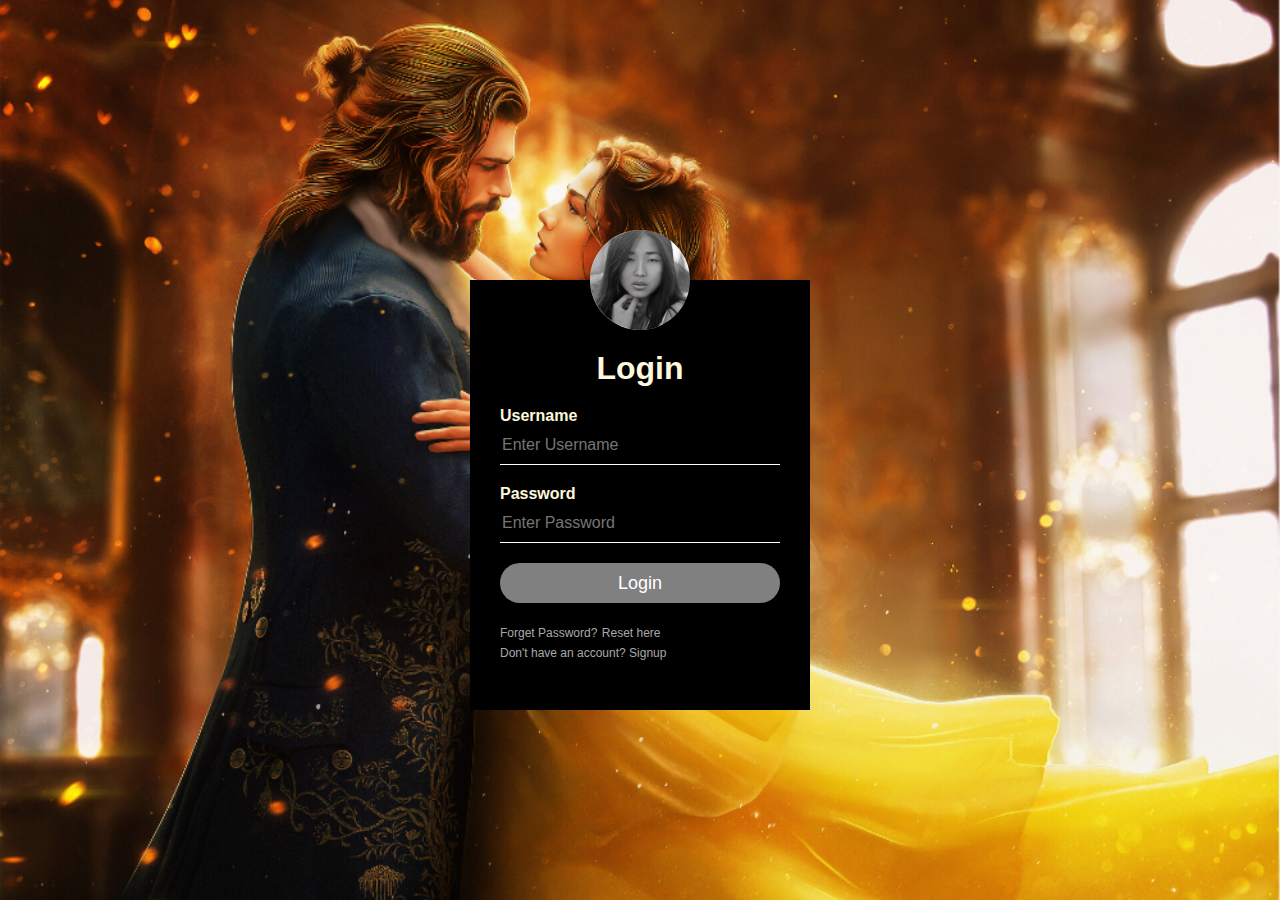
<file: login.html>
<html>
    <head>
    <title>Traval AnyWhere</title>
         <link rel="stylesheet" type="text/css" href="style.css">
         <link rel="icon" href ="img/favv.png" type="image/png">
    </head>
    <body>
       <div class="login">
           <img src="image.jpg" class="image">
           <h1>Login</h1>
           <form>
               <p>Username</p>
               <input type="text" placeholder="Enter Username">
               <p>Password</p>
               <input type="password" placeholder="Enter Password">
               <input type="submit" value="Login"> <br>
               <a href="#">Forget Password?</a>
               <a href="resetpage/reset.html"> Reset here </a><br>
               <a href="#">Don't have an account? </a>
               <a href="">Signup</a>
           </form>

       </div>
    </body>
</html>
</file>
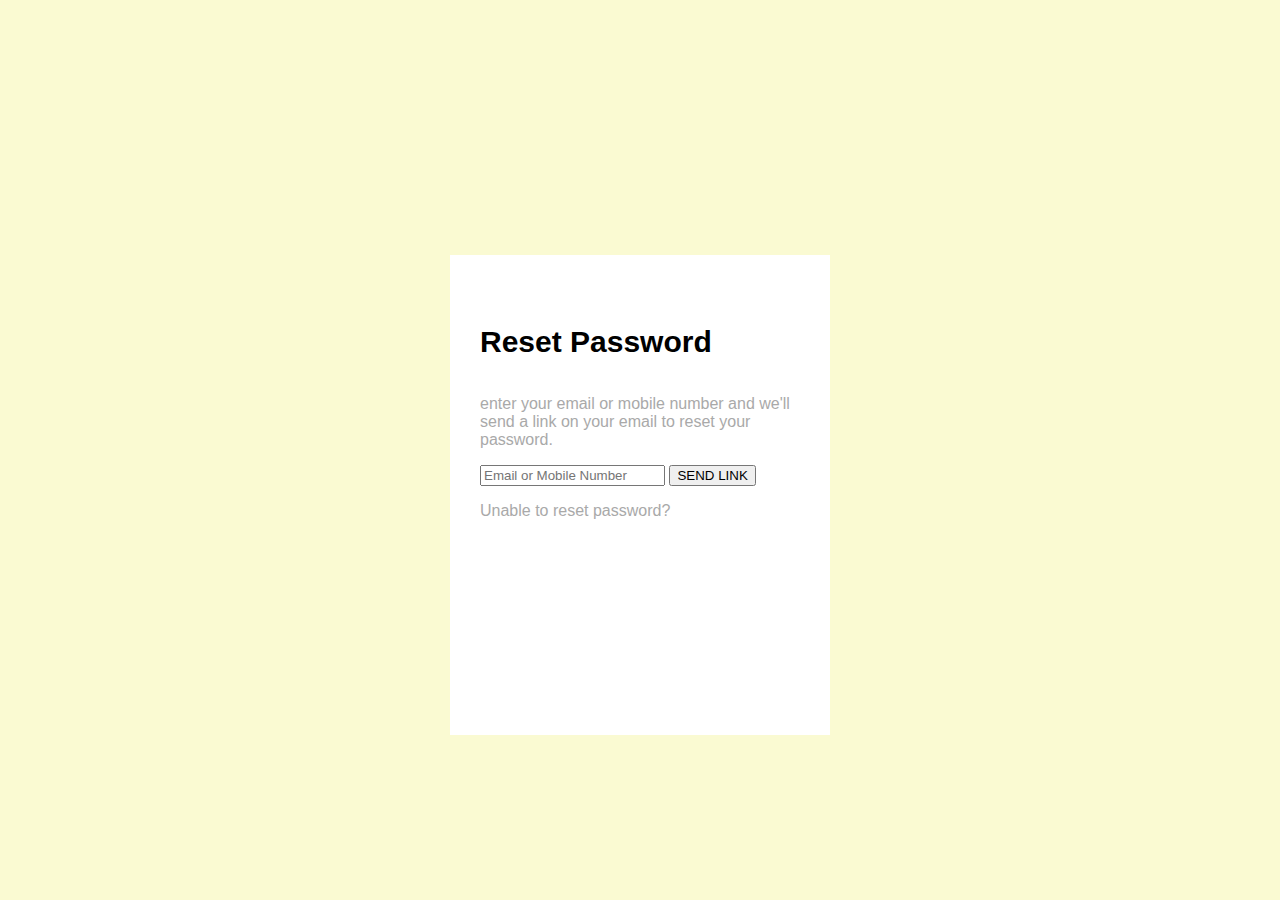
<file: reset.html>
<html>
    <head>
        <link rel="stylesheet"  type="text/css" href="stylesheet.css">
    </head>
<body>
    <div class="reset">
    <h1>Reset Password</h1>
    <p>enter your email or mobile number and we'll send a link on your email to reset your password. </p>
        <input type="text" placeholder="Email or Mobile Number">
        <input type="submit" value ="SEND LINK">
        <p>Unable to reset password?</p>
    </div>
    
</body>


</html>
</file>
<file: style.css>
body {
    margin:0;
    padding: 0;
    background: url(wp.jpg.png);
    background-size: cover;
    background-position: center;
    font-family: sans-serif;

}
.login {
    width: 340px;
    height: 430px;
    background: #000;
    color: cornsilk;
    top: 55% ;
    left: 50% ;
    position: absolute;
    transform: translate(-50%,-50%);
    box-sizing: border-box;
    padding: 70px 30px;
}
.image{
    width: 100px;
    height: 100px;
    border-radius: 50%;
    position: absolute;
    top: -50px;
    left: calc(50% - 50px);
}
h1{
    margin: 0;
    padding: 0 0 20px;
    text-align: center;
    font-size: 32px;
}
.login p{
    margin: 0;
    padding: 0;
    font-weight: bold;
}
.login input{
    width: 100%;
    margin-bottom: 20px;

}
.login input[type = "text"], input[type = "password"]
{
    border: none;
    border-bottom: 1px solid #fff;
    background: transparent;
    outline: none;
    height: 40px;
    color:#fff;
    font-size: 16px;
}
.login input[type = "submit"]
{
    border: none;
    outline: none;
    height: 40px;
    background: gray;
    color: #fff;
    font-size: 18px;
    border-radius: 20px;
}
.login input[type = "submit"]:hover
{
     cursor: pointer;
     background: #ffc107;
     color: #000;
}
.login a{
    text-decoration: none;
    font-size: 12px;
    line-height: 20px;
    color: darkgray;
}
.login a:hover
{
    color: #ffc107;
}
</file>
<file: stylesheet.css>
body{
    margin:0;
    padding: 0;
    background-color: lightgoldenrodyellow;
    background-size: cover;
    background-position: center;
    font-family: sans-serif;
}
.reset{
    width: 380px;
    height: 480px;
    background:#fff;
    color: black;
    top: 55% ;
    left: 50% ;
    position: absolute;
    transform: translate(-50%,-50%);
    box-sizing: border-box;
    padding: 70px 30px;
}
.reset p{
    color: darkgray;
}

h1{
    margin: 0;
    padding: 0 0 20px;
    font-size: 30px;
}
</file>
